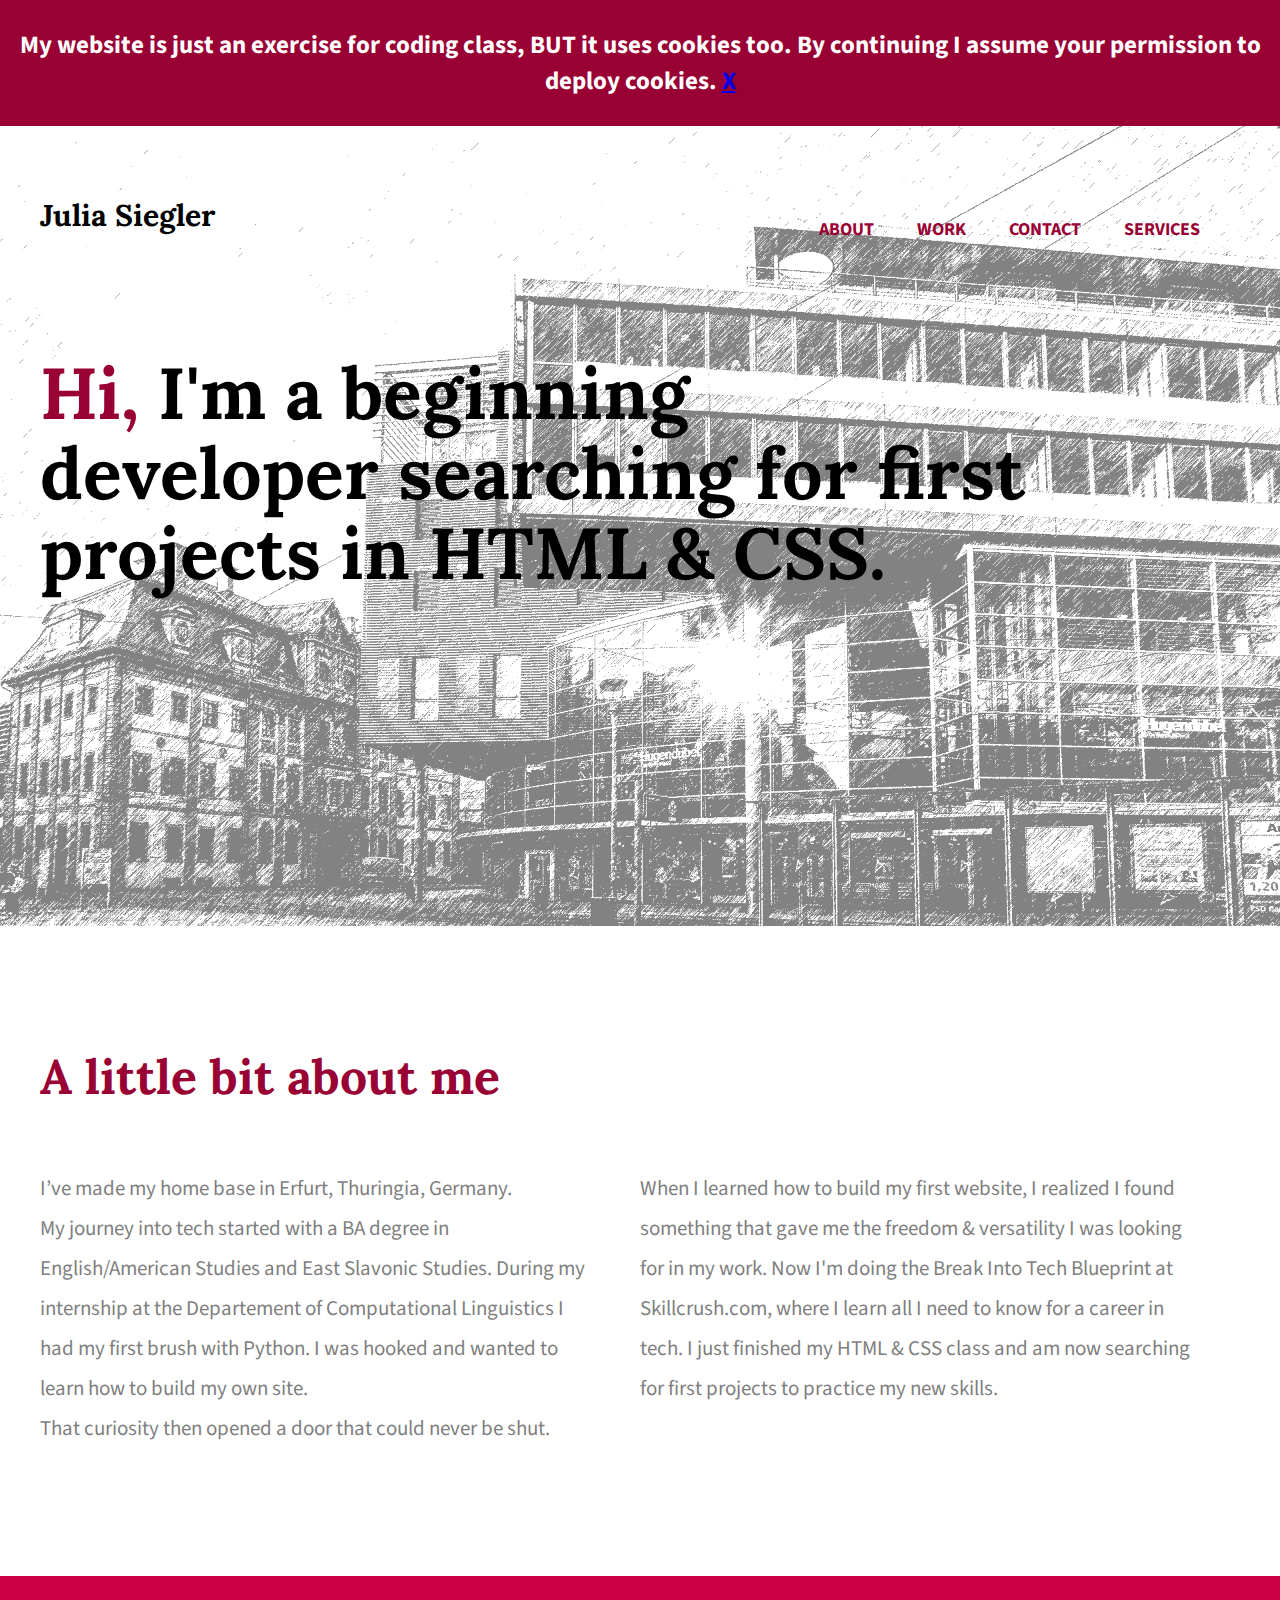
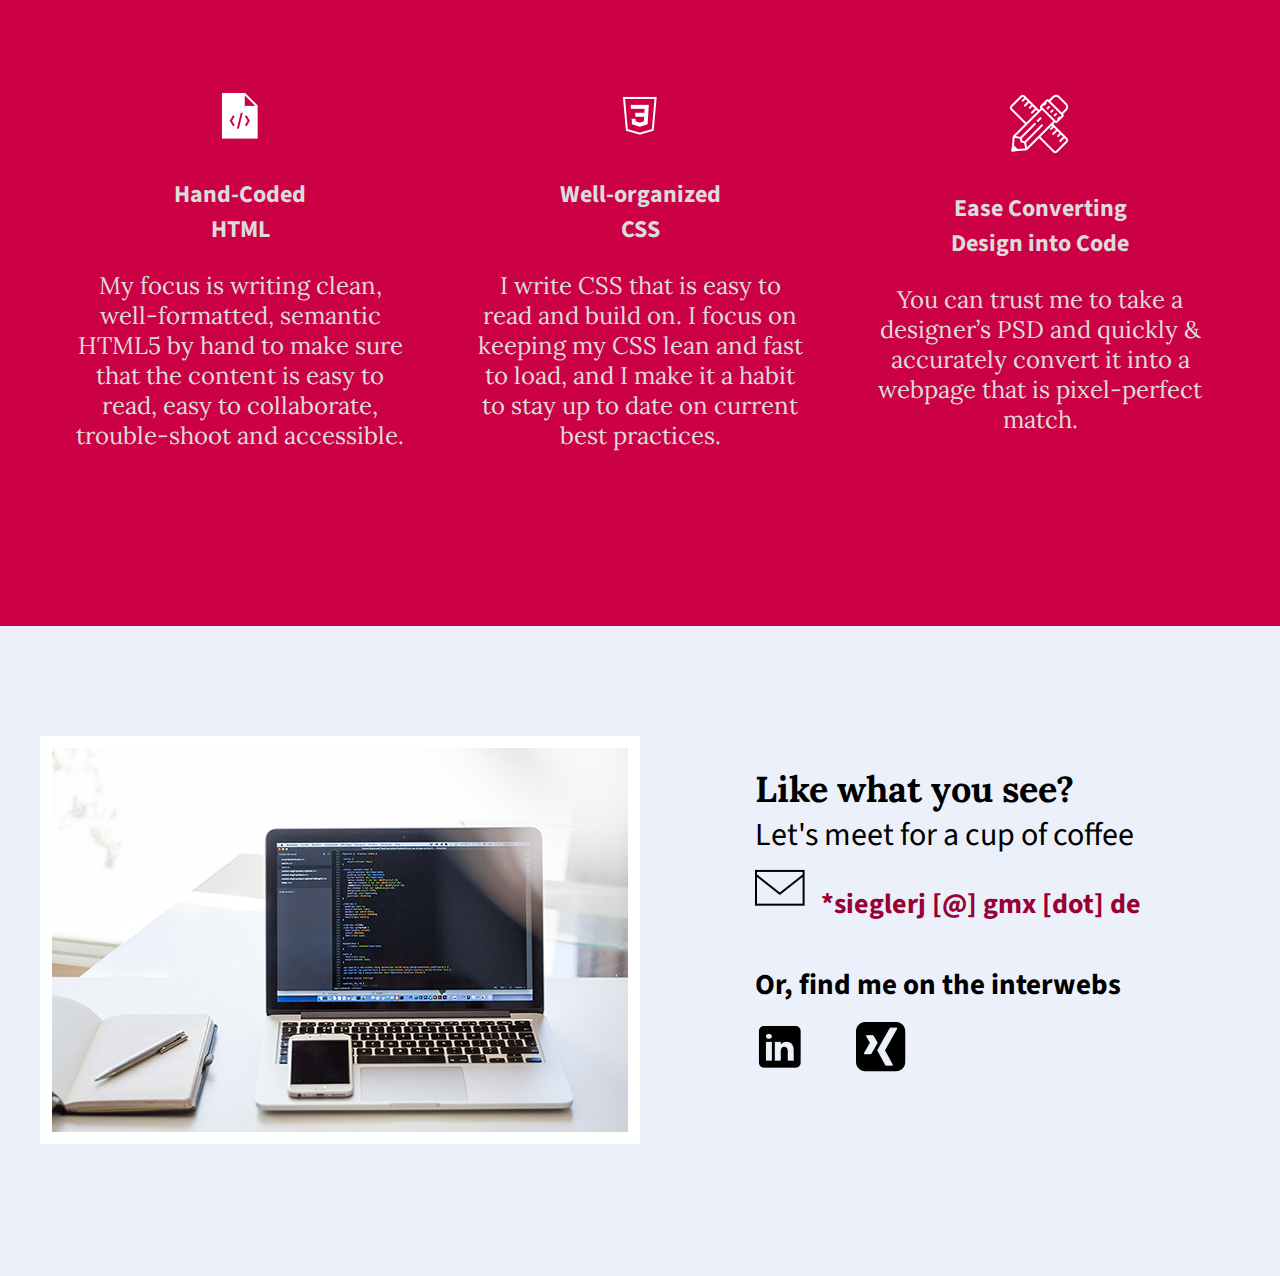
<file: index.html>
<!doctype html>
<html lang="en">
    <head>
        <meta charset="utf-8"/>
        <title>Julia Siegler | Beginning Developer</title>
        <link rel="stylesheet" href="css/normalize.css">
        <link rel="stylesheet" href="css/main.css">
        <link href='http://fonts.googleapis.com/css?family=Source+Sans+Pro:400,700' rel='stylesheet' type='text/css'>
        <link href="https://fonts.googleapis.com/css?family=Lora:400,700" rel='stylesheet' type='text/css'>
        <script src="back-to-top-button.js" type="text/javascript"></script>
        <script src="eu-cookie-banner.js" type="text/javascript"></script>
    </head>
    <body>
<!-- This will be the header -->
      <header>
        <div class="full-width">
          <div class="half-width">
            <h1>Julia Siegler</h1>
          </div>
<!-- This will be the site navigation -->
          <div class="half-width">
            <nav>
              <ul>
                <li>
                  <a href="#about">About</a>
                </li>
                <li>
                  <a href="#work">Work</a>
                </li>
                <li>
                  <a href="#contact">Contact</a>
                </li>
                <li>
                  <a href="services/index.html">Services</a>
                </li>
              </ul>
            </nav>
<!-- introduction / heading -->
          </div>
          <h2>
            <span>Hi,</span>
            I'm a beginning developer searching for first projects in HTML & CSS.
          </h2>
        </div>
      </header>
      <main>
  <!-- This will be the About section -->
        <section id="about">
          <div class="full-width">
            <h2 class="highlight">A little bit about me</h2>
            <div class="half-width">
              <p>
                I’ve made my home base in Erfurt, Thuringia, Germany. <br>
                My journey into tech started with a BA degree in English/American Studies and East
                Slavonic Studies. During my internship at the Departement of Computational
                Linguistics I had my first brush with Python. I was hooked and wanted to
                learn how to build my own site. <br> That curiosity then opened a door that could never be shut.
              </p>
            </div>
            <div class="half-width">
              <p>
                When I learned how to build my first website, I realized I found something that gave me the freedom
                & versatility I was looking for in my work. Now I'm doing the Break Into Tech Blueprint
                at Skillcrush.com, where I learn all I need to know for a career in tech. I just finished
                my HTML & CSS class and am now searching for first projects to practice my new skills.
              </p>
            </div>
          </div>
        </section>
  <!-- This will be the Work section -->
        <section id="work">
          <div class="full-width">
  <!-- work: about HTML -->
            <div class="third-width">
              <img src="img/html-icon.png" alt="html icon" />
              <h3>Hand-Coded HTML</h3>
              <p>
                My focus is writing clean, well-formatted, semantic HTML5 by hand to make sure that the
                content is easy to read, easy to collaborate, trouble-shoot and accessible.
              </p>
            </div>
  <!-- work: about CSS -->
            <div class="third-width">
              <img src="img/css-icon.png" alt="CSS icon" />
              <h3>Well-organized CSS</h3>
              <p>
                I write CSS that is easy to read and build on. I focus on keeping my CSS
                lean and fast to load, and I make it a habit to stay up to date on current best practices.
              </p>
            </div>
  <!-- work: about Design -->
            <div class="third-width">
              <img src="img/pencil-ruler.png" alt="Pencil-icon" />
              <h3>Ease Converting Design into Code</h3>
              <p>
                You can trust me to take a designer’s PSD and quickly & accurately convert it into a
                webpage that is pixel-perfect match.
              </p>
            </div>
          </div>
          </section>
  <!-- This will be the contact section -->
        <footer id="contact">
          <div class="full-width">
  <!-- Contact Image -->
            <div class="half-width">
              <img src="img/contact-image.png" id="contact-img" alt="Contact Background" />
            </div>
  <!-- E-Mail address -->
            <div class="half-width">
            <section id="contact-info">
              <h2>Like what you see?</h2>
              <h3 id="email-header"> Let's meet for a cup of coffee</h3>
              <a href="mailto:sieglerj@gmx.de">
                <img src="img/e-mail-icon.png" id="envelope" alt="e-mail-icon">
                *sieglerj [@] gmx [dot] de
              </a>
  <!-- Interwebs -->
              <h3 id="socialmedia-header"> Or, find me on the interwebs </h3>
              <ul>
                <li><a href="http://www.linkedin.com" target="_blank"><img src="img/linkedin-icon.png" alt="linked-in-icon" /></a></li>
                <li><a href="http://www.xing.com" target="_blank"><img src="img/xing-icon.png" alt="xing-icon" /></a></li>
              </ul>
            </section>
          </div>
        </div>
      </footer>
      <div>
       <button onclick="topFunction()" id="myBtn" title="Go to top">Top</button>
     </div>
    </main>
  </body>
</html>
</file>
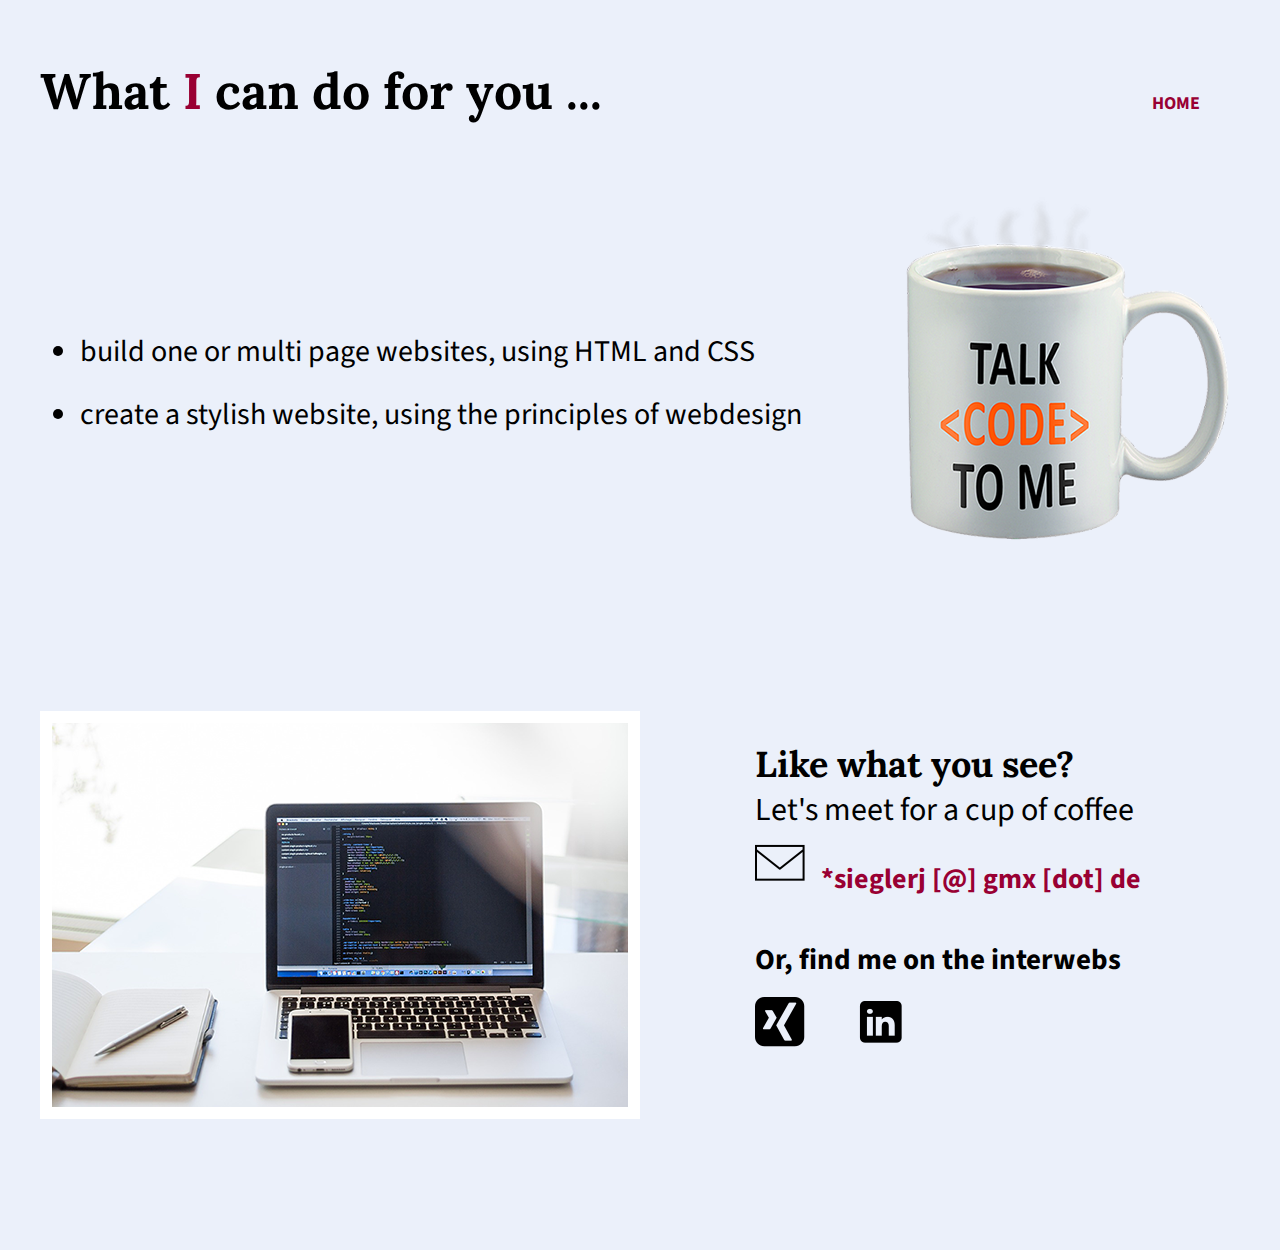
<file: services/index.html>
<!doctype html>
<html lang="en">
<html>
  <head>
    <meta charset="utf-8"/>
    <title>Julia Siegler | My Services</title>
    <link rel="stylesheet" href="css/normalize.css">
    <link rel="stylesheet" href="css/main.css">
    <link href='http://fonts.googleapis.com/css?family=Source+Sans+Pro:400,700' rel='stylesheet' type='text/css'>
    <link href="https://fonts.googleapis.com/css?family=Lora:400,700" rel='stylesheet' type='text/css'>
  </head>
  <body>
    <header>
        <div class="full-width">
          <div class="half-width">
            <section>
              <h1>What <span>I</span> can do for you ...</h1>
            </section>
          </div>
          <div class="half-width">
<!-- The following will be the site navigation -->
            <nav>
              <ul>
                <li><a href="../index.html">Home</a></li>
              </ul>
            </nav>
          </div>
<!-- Main section starts here -->
    <main>
      <section>
        <ul class="skills">
          <li class="skills">build one or multi page websites, using HTML and CSS</li>
          <li class="skills">create a stylish website, using the principles of webdesign</li>
        </ul>
      </section>
<!-- the following will be the heading with a pic -->
              </div>
            <div class="full-width">
              <section id="picture">
                <img src="img/header-pic.png" alt="code-geek"/>
              </section>
            </div>
        </header>
    </main>
<!-- This will be the contact section -->
    <footer id="contact">
      <div class="full-width">
<!-- Contact Image -->
        <div class="half-width">
          <img src="img/contact-image.png" id="contact-img" alt="Contact Background" />
        </div>
<!-- E-Mail address -->
        <div class="half-width">
          <section id="contact-info">
            <h2>Like what you see?</h2>
            <h3 id="email-header"> Let's meet for a cup of coffee</h3>
            <a href="mailto:sieglerj@gmx.de"><img src="img/e-mail-icon.png" id="envelope" alt="e-mail-icon"> *sieglerj [@] gmx [dot] de </a>
<!-- Interwebs -->
            <h3 id="socialmedia-header"> Or, find me on the interwebs </h3>
            <ul>
              <li><a href="http://www.xing.com" target="_blank"><img src="img/xing-icon.png" alt="xing-icon" /></a></li>
              <li><a href="http://www.linkedin.com" target="_blank"><img src="img/linkedin-icon.png" alt="linkedin-icon" /></a></li>
            </ul>
          </section>
        </div>
      </div>
    </footer>
  </body>
</html>
</file>
<file: css/main.css>
/***** BASE STYLES *****/

body {
  font-family: 'Source Sans Pro', sans-serif;
}

#about, #work, #contact {
  height: 650px;
}

/***** GRID *****/

.full-width {
  margin: 0 auto;
  width: 1200px;
}

.half-width {
  float: left;
  width: 600px;
}

.third-width {
  float: left;
  width: 400px;
}

/***** HEADER *****/

/** background image **/

header {
  background: url('../img/header-pic-five.png');
  background-size: cover;
  height: 800px;
}

/** heading ONE **/

header h1 {
  color: #000000;
  font-family: 'Lora', serif;
  font-size: 30px;
  padding: 50px 0;
}

/** site navigation **/

nav {
  float: right;
  padding: 75px 40px;
}

nav ul li {
  display: inline-block;
}

nav ul li a {
  color: #990033;
  font-size: 18px;
  font-weight: bolder;
  padding-left: 40px;
  text-decoration: none;
  text-transform: uppercase;
}

/** heading TWO **/

header h2 {
  clear:both;
  color: #000000;
  font-family: 'Lora',serif;
  font-size: 72px;
  line-height: 80px;
  padding: 20px 0;
  width: 1000px;
}

header h2 span {
  color: #990033;
}

.highlight {
  color: #990033;
}
/***** ABOUT *****/

#about .full-width {
  padding: 80px 0;
}

/** heading **/

#about h2 {
  font-family: 'Lora', serif;
  font-size: 36pt;
  font-weight: bold;
}

/** paragraph **/

#about p {
  color: #7f7f7f;
  font-size: 21px;
  line-height: 40px;
  padding-right: 50px;
}

/***** WORK *****/

/** general settings for the WORK section **/

#work {
  background-color: #cc0044;
  color: #DCDCDC;
  text-align: center;
}

#work .full-width {
  padding: 115px 0;
}

/** for the icons **/

#work img {
  padding-bottom: 30px;
}

/** heading  THREE**/

#work h3 {
  color: #DCDCDC;
  font-size: 24px;
  margin: 0 auto;
  width: 189px;
}

/** paragraph **/

#work p {
  color: color: #DCDCDC;
  font-family: 'Lora', serif;
  font-size: 18pt;
  line-height: 30px;
  padding: 0 35px;
}

/***** CONTACT *****/

/** general settings for the CONTACT section **/

#contact {
  background-color: #ebf0fa;
}

#contact .full-width {
    padding: 110px 0;
}

/** for the CONTACT picture **/

#contact-img {
  border: 12px solid #ffffff;
}

/** about the padding **/

#contact h2, #email-header, #socialmedia-header, #contact ul {
  padding-left: 115px;
}

/** for the e-mail icon **/

#envelope {
  padding: 0 10px 0 115px;
}

/** for the headings in CONTACT **/

#contact h2 {
  font-family: 'Lora', serif;
  font-size: 36px;
}

#email-header {
  font-size: 32px;
  font-weight: 400;
  margin: -30px 0 5px 0;
}

#socialmedia-header {
  font-size: 29px;
  font-weight: 700;
  margin: 40px 0 0 0;
}

/** for the links in the CONTACT section **/

#contact a {
  color: #990033;
  font-size: 28px;
  font-weight: 700;
  text-decoration: none;
}

/** for the socialmedia icons **/

#contact ul {
  list-style: none;
}

#contact ul li {
  display: inline-block;
}

#contact ul img {
  padding-right: 48px;
}

/***** back-to-top-button *****/

#myBtn {
    display: none; /* Hidden by default */
    position: fixed; /* Fixed/sticky position */
    bottom: 20px; /* Place the button at the bottom of the page */
    right: 30px; /* Place the button 30px from the right */
    z-index: 99; /* Make sure it does not overlap */
    border: none; /* Remove borders */
    outline: none; /* Remove outline */
    background-color: #990033; /* Set a background color */
    color: white; /* Text color */
    cursor: pointer; /* Add a mouse pointer on hover */
    padding: 15px; /* Some padding */
    border-radius: 10px; /* Rounded corners */
    font-size: 18px; /* Increase font size */
}

#myBtn:hover {
    background-color: black; /* Add a black background on hover */
}

/***** eu-cookie-banner *****/

#cookie-law {
  background-color: #990033;
  border: none;
  color: white;
  font-family: 'Source Sans Pro', sans-serif;
  font-size: 25px;
  font-weight: bold;
  left: 50px;
  outline: none;
  padding: 2px 4px 2px 4px;
  text-align: center;
}
</file>
<file: services/css/main.css>
/***** BASE STYLES *****/

body {
  font-family: 'Source Sans Pro', sans-serif;
  background: #ebf0fa;
  height: 1250px;
}

/***** GRID *****/

.full-width {
  margin: 0 auto;
  width: 1200px;
}

.half-width {
  float: left;
  width: 600px;
}

.third-width {
  float: left;
  width: 400px;
}

/***** HEADER *****/

/** heading ONE **/

header h1 {
  clear:both;
  color: #000000;
  font-family: 'Lora', serif;
  font-size: 50px;
  float:left;
  padding-top: 25px;
}

header h1 span {
  color: #990033;
}

/** site navigation **/

nav {
  height: 15px;
  clear: both;
  float: right;
  padding: 75px 40px;
}

nav ul li {
  display: inline-block;
}

nav ul li a {
  color: #990033;
  font-size: 18px;
  font-weight: bolder;
  padding-left: 40px;
  text-decoration: none;
  text-transform: uppercase;
}

/** Picture **/

#picture {
  clear: right;
  float: right;
  padding-bottom: 50px;
  padding-top: 30px;
}

/***** MAIN *****/

main {
  clear: left;
  float:left;
  padding-top: 135px;
}

.skills {
  font-size: 30px;
  padding-bottom: 20px;
}

/***** CONTACT *****/

/** general settings for the CONTACT section **/

footer {
  margin-bottom: 50px;
}

#contact .full-width {
    clear: both;
    padding: 110px 0;
}

/** for the CONTACT picture **/

#contact-img {
  border: 12px solid #ffffff;
}

/** about the padding **/

#contact h2, #email-header, #socialmedia-header, #contact ul {
  padding-left: 115px;
}

/** for the e-mail icon **/

#envelope {
  padding: 0 10px 0 115px;
}

/** for the headings in CONTACT **/

#contact h2 {
  font-family: 'Lora', serif;
  font-size: 36px;
}

#email-header {
  font-size: 32px;
  font-weight: 400;
  margin: -30px 0 5px 0;
}

#socialmedia-header {
  font-size: 29px;
  font-weight: 700;
  margin: 40px 0 0 0;
}

/** for the links in the CONTACT section **/

#contact a {
  color: #990033;
  font-size: 28px;
  font-weight: 700;
  text-decoration: none;
}

/** for the socialmedia icons **/

#contact ul {
  list-style: none;
}

#contact ul li {
  display: inline-block;
}

#contact ul img {
  padding-right: 48px;
}
</file>
